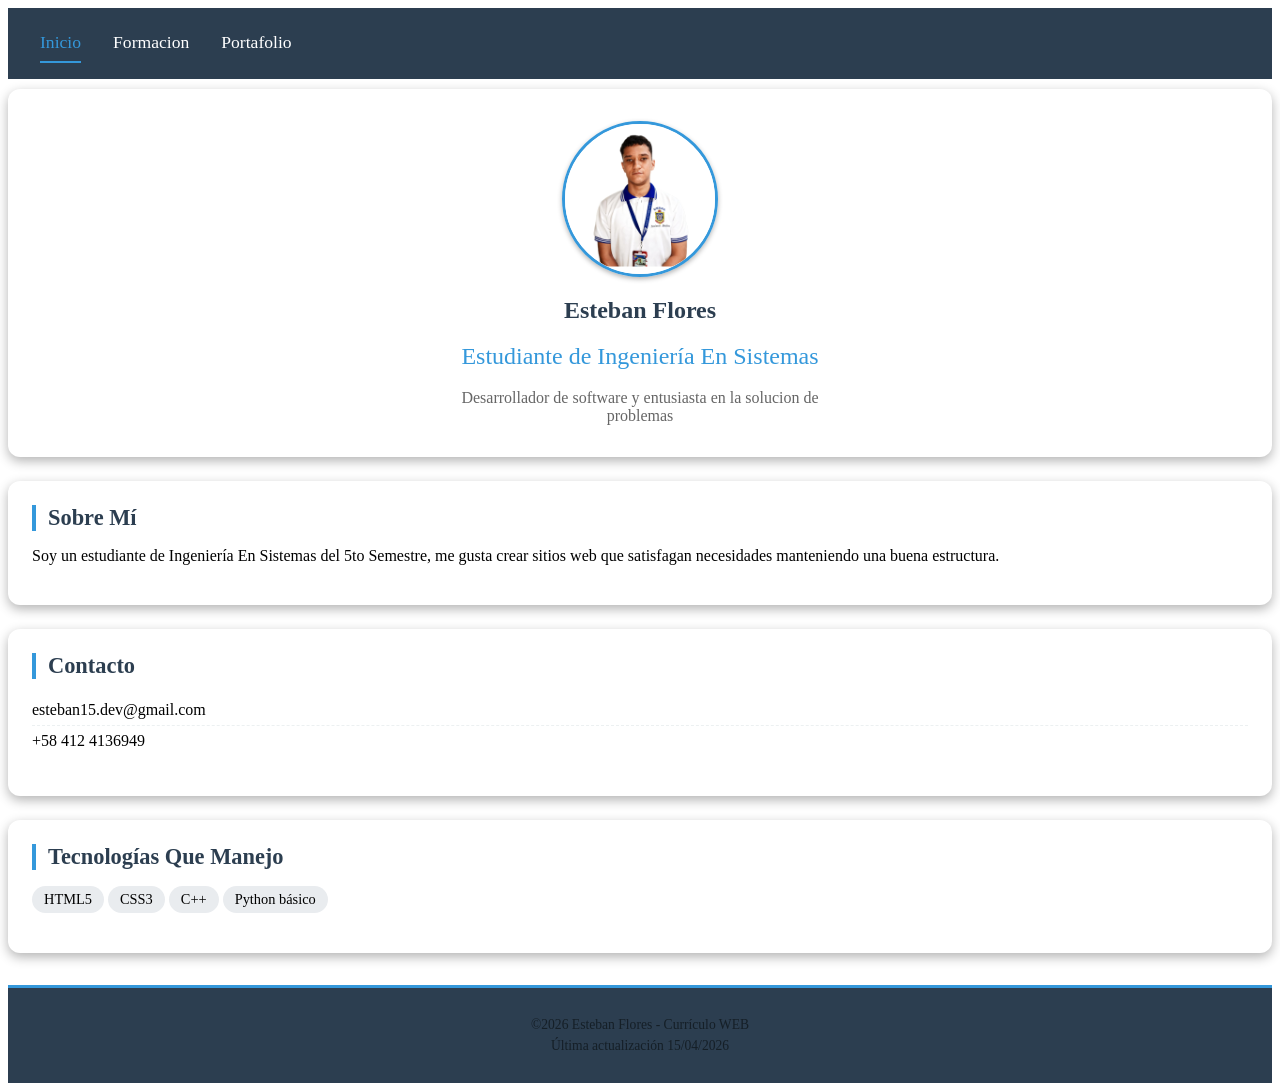
<file: index.html>
<!DOCTYPE html>
<html lang="es">
<head>
    <meta charset="UTF-8">
    <meta name="viewport" content="width=device-width, initial-scale=1.0">
    <title>ResumenCurricular</title>
    <link rel="stylesheet" href="css/style.css">
</head>
<body>
    <header>
        <nav>
            <a class="activo" href="index.html">Inicio</a>
            <a href="html/formacion.html">Formacion</a>
            <a href="html/portafolio.html">Portafolio</a>
        </nav>
    </header>
    <main>
        <section class="perfil">
            <img src="imagenes/Perfil.jpeg" alt="Mi foto">
            <h1>Esteban Flores</h1>
            <h2>Estudiante de Ingenier&iacute;a En Sistemas</h2>
            <p> Desarrollador de software y entusiasta en la solucion de problemas </p>
        </section>

        <section class="info">
            <h3> Sobre m&iacute;</h3>
            <p> Soy un estudiante de Ingenier&iacute;a En Sistemas del 5to Semestre, me gusta crear   sitios web que satisfagan necesidades manteniendo una buena estructura.</p>
        </section>

        <section class="contacto">
            <h3>Contacto</h3>
            <ul>
                <li>esteban15.dev@gmail.com</li>
                <li>+58 412 4136949</li>
            </ul>
        </section>

        <section class="habilidades">
            <h3> Tecnolog&iacute;as que manejo </h3>
            <ul>
                <li>HTML5</li>
                <li>CSS3</li>
                <li>C++</li>
                <li>Python b&aacute;sico</li>
            </ul>
        </section>
    </main>
    <footer>
        <p>&copy;2026 Esteban Flores - Curr&iacute;culo WEB</p>
        <p>&Uacute;ltima actualizaci&oacute;n 15/04/2026</p>
    </footer>
</body>
</html>
</file>
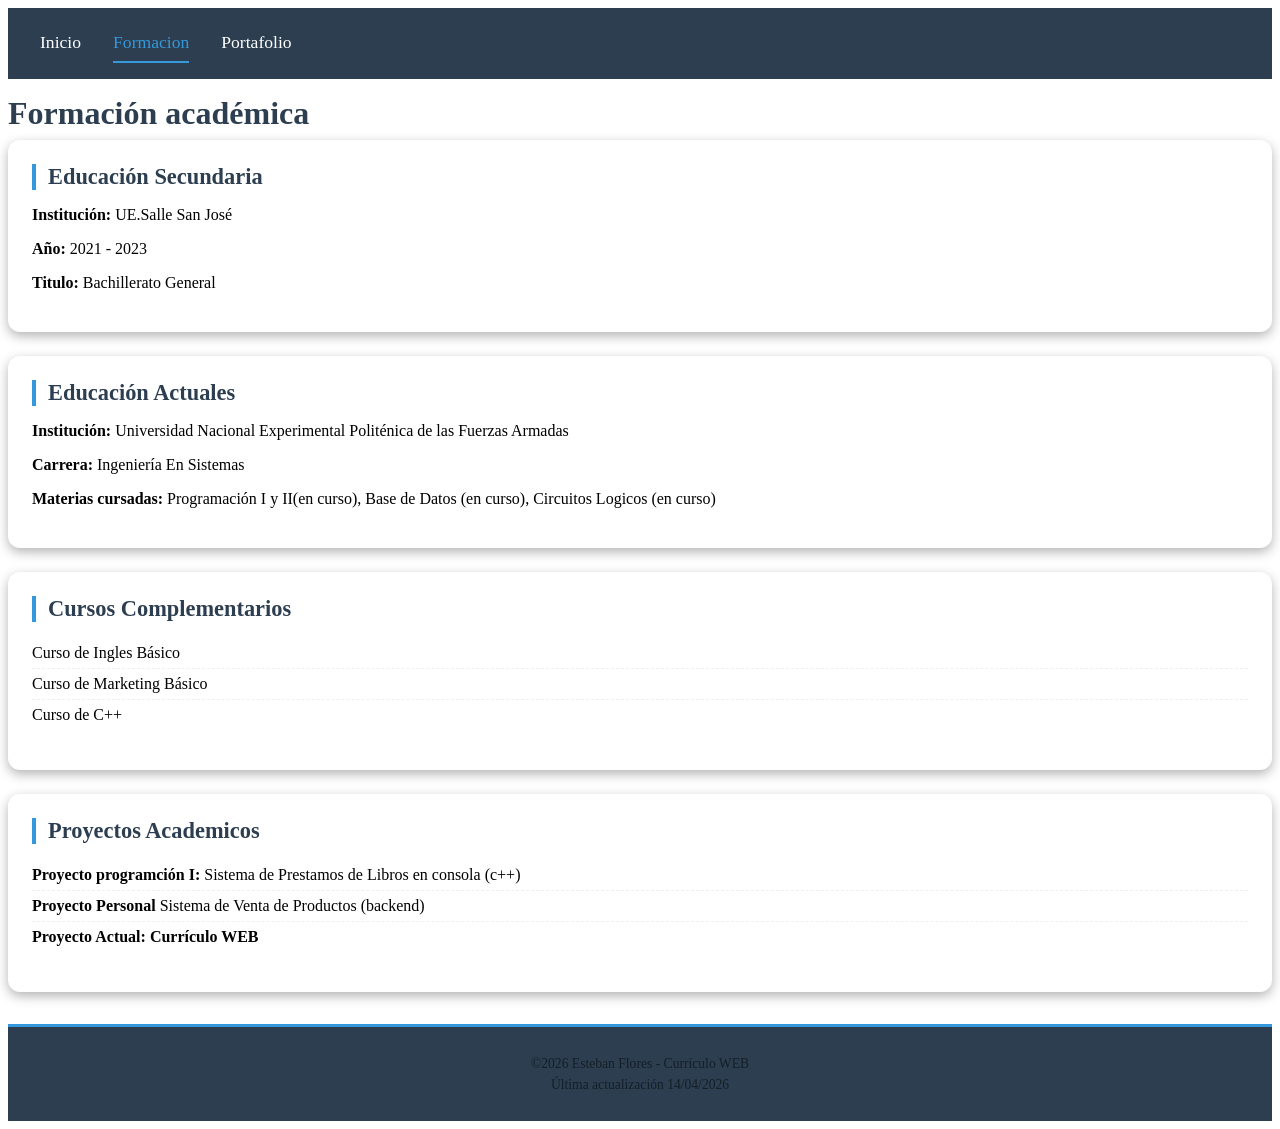
<file: html/formacion.html>
<!DOCTYPE html>
<html lang="es">
<head> 
    <meta charset="UTF-8">
    <meta name="viewport" content="width=device-width, initial-scale=1.0">
    <title>Formaci&oacute;n</title>
    <link rel="stylesheet" href="../css/style.css">
</head>
<body>
    <header>
        <nav>
            <a href="../index.html">Inicio</a>
            <a class="activo" href="formacion.html">Formacion</a>
            <a href="portafolio.html">Portafolio</a>
        </nav>
    </header>
    <main>
        <h1 class="formacion"> Formaci&oacute;n acad&eacute;mica</h1>
        <section>
            <h3>Educaci&oacute;n secundaria</h3>
            <p><strong>Instituci&oacute;n: </strong> UE.Salle San Jos&eacute;</p>
            <p><strong>Año: </strong>2021 - 2023</p>
            <p><strong>Titulo: </strong> Bachillerato General</p>
        </section>

        <section>
            <h3>Educaci&oacute;n Actuales</h3>
            <p><strong>Instituci&oacute;n: </strong> Universidad Nacional Experimental Polit&eacute;nica de las Fuerzas Armadas</p>
            <p><strong>Carrera: </strong> Ingenier&iacute;a En Sistemas</p>
            <p><strong>Materias cursadas:</strong> Programaci&oacute;n I y II(en curso), Base de Datos (en curso), Circuitos Logicos (en curso)</p>
        </section>

        <section>
            <h3>Cursos complementarios</h3>
            <ul>
                <li> Curso de Ingles B&aacute;sico</li>
                <li> Curso de Marketing B&aacute;sico</li>
                <li> Curso de C++</li>
            </ul>
        </section>
        <section>
            <h3> Proyectos Academicos</h3>
            <ul>
                <li> <strong> Proyecto programci&oacute;n I: </strong> Sistema de Prestamos de Libros en consola (c++) </li>
                <li> <strong> Proyecto Personal</strong> Sistema de Venta de Productos (backend)  </li>
                <li> <strong> Proyecto Actual: Curr&iacute;culo WEB</strong> </li>
            </ul>
        </section>
    </main>
    <footer>
        <p>&copy;2026 Esteban Flores - Curr&iacute;culo WEB</p>
        <p>&Uacute;ltima actualizaci&oacute;n 14/04/2026</p>
    </footer>
</body>
</html>
</file>
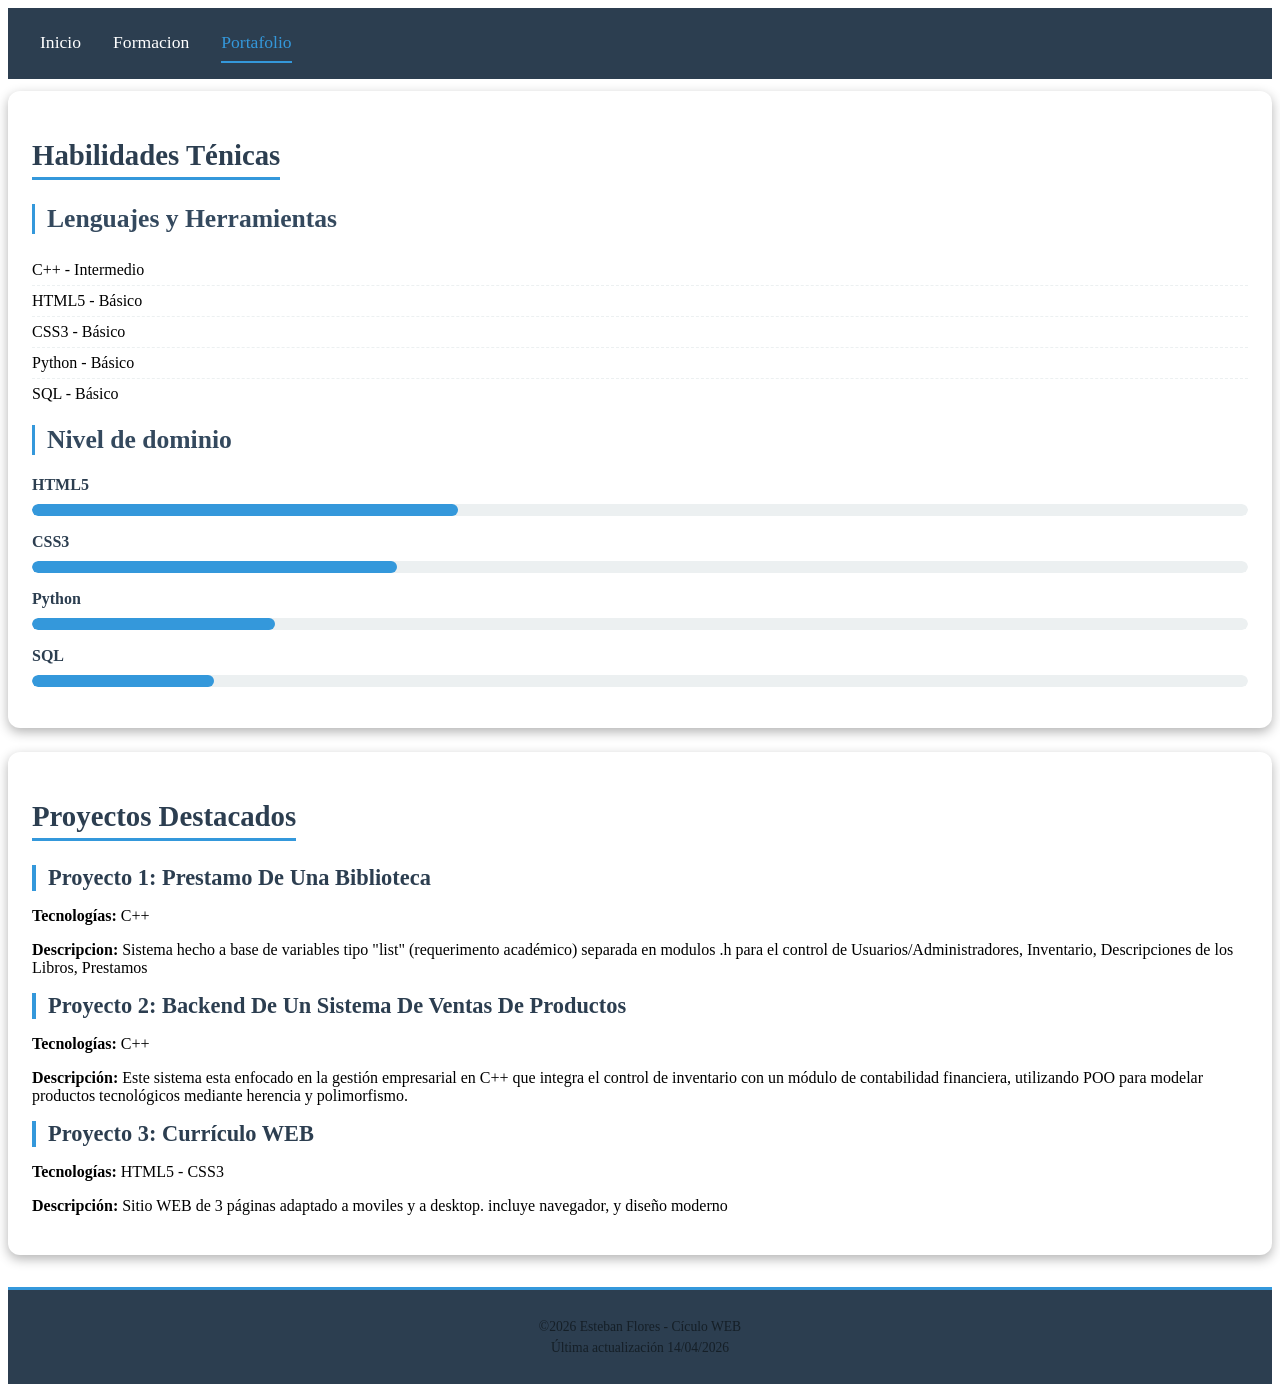
<file: html/portafolio.html>
<!DOCTYPE html>
<html lang="en">
<head>
    <meta charset="UTF-8">
    <meta name="viewport" content="width=device-width, initial-scale=1.0">
    <title>Document</title>
    <link rel="stylesheet" href="../css/style.css">
</head>
<body>
    <header>
        <nav>
            <a href="../index.html">Inicio</a>
            <a href="formacion.html">Formacion</a>
            <a class="activo" href="portafolio.html">Portafolio</a>
        </nav>
    </header>
    <main>
        <section class="herramientas">
            <h1> Habilidades T&eacute;nicas</h1>
            <h2> Lenguajes y Herramientas</h2>
            <ul>
                <li>C++ - Intermedio</li>
                <li>HTML5 - B&aacute;sico</li>
                <li>CSS3 - B&aacute;sico</li>
                <li>Python - B&aacute;sico</li>
                <li> SQL - B&aacute;sico</li>
            </ul>
            <h2> Nivel de dominio</h2>
            <div class="skill">
                <p>HTML5</p>
                <progress value="35" max="100"></progress>
            </div>
            <div class="skill">
                <p>CSS3</p>
                <progress value="30" max="100"></progress>
            </div>
            <div class="skill">
                <p>Python</p>
                <progress value="20" max="100"></progress>
            </div>
            <div class="skill">
                <p>SQL</p>
                <progress value="15" max="100"></progress>
            </div>
            
            
            
            
        </section>
        <section class="proyectos">
            <h2> Proyectos Destacados </h2>
            <article>
                <h3> Proyecto 1: Prestamo de una Biblioteca</h3>
                <p> <strong>Tecnolog&iacute;as: </strong> C++</p>
                <p> <strong>Descripcion: </strong> Sistema hecho a base de variables tipo "list" (requerimento acad&eacute;mico) separada en modulos .h para el control de Usuarios/Administradores, Inventario, Descripciones de los Libros, Prestamos </p>
                <h3> Proyecto 2: Backend de un Sistema de Ventas de Productos</h3>
                <p><strong> Tecnolog&iacute;as: </strong> C++ </p>
                <p><strong> Descripci&oacute;n: </strong> Este sistema esta enfocado en la gestión empresarial en C++ que integra el control de inventario con un módulo de contabilidad financiera, utilizando POO para modelar productos tecnológicos mediante herencia y polimorfismo. </p>
                <h3> Proyecto 3: Curr&iacute;culo WEB</h3>
                <p><strong> Tecnolog&iacute;as: </strong> HTML5 - CSS3 </p>
                <p><strong> Descripci&oacute;n: </strong> Sitio WEB de 3 p&aacute;ginas adaptado a moviles y a desktop. incluye navegador, y diseño moderno</p>
            </article>
        </section>
    <main/>
        
        
    <footer>
        <p>&copy;2026 Esteban Flores - C&iacute;culo WEB</p>
        <p>&Uacute;ltima actualizaci&oacute;n 14/04/2026</p>
    </footer>
</body>
</html>
</file>
<file: css/style.css>
header{
    display: flex;
    background-color: #2c3e50;
    padding: 1rem 2rem;
    position: sticky;
    top: 0;
    z-index: 100;
}
nav{
    display: flex;
    justify-content: center;
    gap: 2rem;
    flex-wrap: wrap;
}
nav a {
    text-decoration: none;
    color: rgb(255, 255, 255);
    font-size: 1.1rem;
    font-weight: 500; 
    padding: 0.5rem 0;
    transition: all 0.3s ease;
    border-bottom: 2px solid transparent;
}
nav a:hover{
    color: #3498db;
    border-bottom-color: #3498db;
}
nav a.activo{
    color: #3498db;
    border-bottom-color: #3498db;
}
.perfil{
    margin-top: 10px;
    text-align: center;
    padding: 2rem;
}
.perfil img{
    width: 150px;
    height: 150px;
    border-radius: 50%;
    object-fit: cover;
    border: 3px solid #3498db;
    box-shadow: 0 2px 5px rgba(0,0,0,0.3);
}
.perfil h1{
    margin: 1rem 0 0.5rem;
    color: #2c3e50;
}
.perfil h2{
    margin: 1.2rem;
    font-weight: normal;
    color: #3498db;
}
.perfil p{
    color: #666;
    max-width: 400px;
    margin: auto;
}

section{
    background-color: rgb(255, 255, 255);
    border-radius: 12px;
    padding: 1.5rem;
    margin-bottom: 1.5rem;
    box-shadow: 0 4px 12px rgba(0,0,0,0.3);
    transition: transform 0.2s, box-shadow 0.2s;
}
section:hover {
    transform: translateY(-4px);
    box-shadow: 0 8px 20px rgba(0,0,0,0.5);
}

section h3{
    color: #2c3e50;
    font-size: 1.4rem;
    margin-top: 0;
    margin-bottom: 1rem;
    border-left: 4px solid #3498db;
    border-radius: 0 10px 10px 0 ;
    padding-left: 12px;
    text-transform:capitalize;
}
section ul{
    list-style: none;
    padding-left: 0;
}

section li{
    padding: 6px 0;
    border-bottom: 1px dashed #ecf0f1;
}
section li:last-child{
    border-bottom: none;
}
.contacto li{
    display: flex;
    align-items:center;
    gap: 8px;
}
.habilidades li{
    display: inline-block;
    background-color: #e9ecef;
    border-radius: 20px;
    padding: 5px 12px;
    border: none;
    font-size: 0.9rem;
}


footer{
    background-color: #2c3e50;
    color: #151f27;
    text-align: center;
    padding: 1.5rem;
    margin-top: 2rem;
    font-size: 0.85rem;
    border-top: 3px solid #3498db;
}
footer p{
    margin: 0.3rem 0;
}
footer:hover{
    background-color: #1e2b36;
    transition: background-color 0.3s;
}
.herramientas{
    margin-top: 12px;
}
.herramientas h1{
    color: #2c3e50;
    font-size: 1.8rem;
    border-bottom: 3px solid #3498db;
    display: inline-block; /* Agrega una linea abajo junto border botom */
    padding-bottom: 5px;
}
.herramientas h2{
    color: #34495e;
    font-size: 1.6rem;
    margin-top: 0;
    border-left: 3px solid #3498db;
    padding-left: 12px;
}
.skill{
    margin-bottom: 1rem;
}
.skill p{
    margin: 0 0 5px 0;
    font-weight: bold;
    color: #2c3e50;
}
progress{
    width: 100%;
    height: 12px;
    border-radius: 10px;
    overflow: hidden;
}
::-webkit-progress-bar{
    background-color: #ecf0f1;
    border-radius: 10px;
}
::-webkit-progress-value{
    background-color: #3498db;
    border-radius: 10px;
}
.proyectos h2{
    color: #2c3e50;
    font-size: 1.8rem;
    border-bottom: 3px solid #3498db;
    display: inline-block; /* Agrega una linea abajo junto border botom */
    padding-bottom: 5px;
}
.formacion{
    margin: 1rem 0 0.5rem;
    color: #2c3e50;
}
</file>
